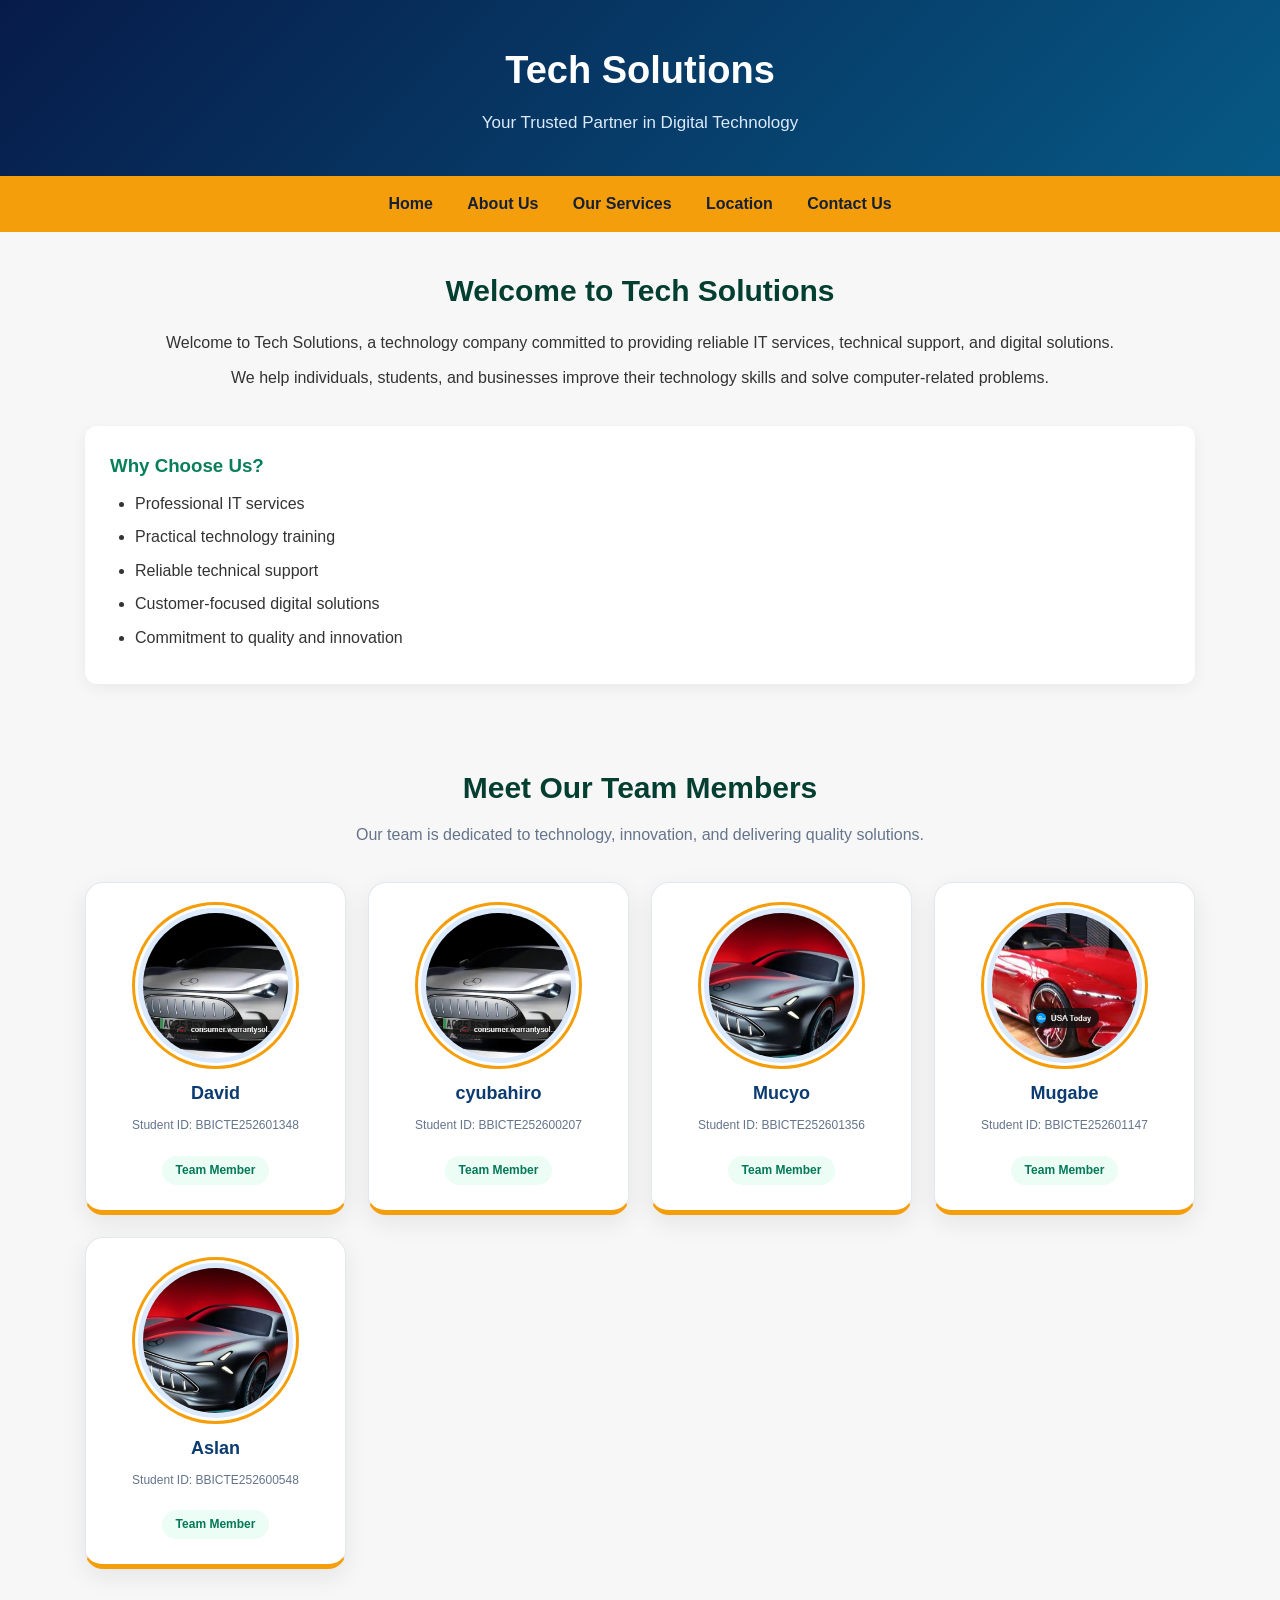
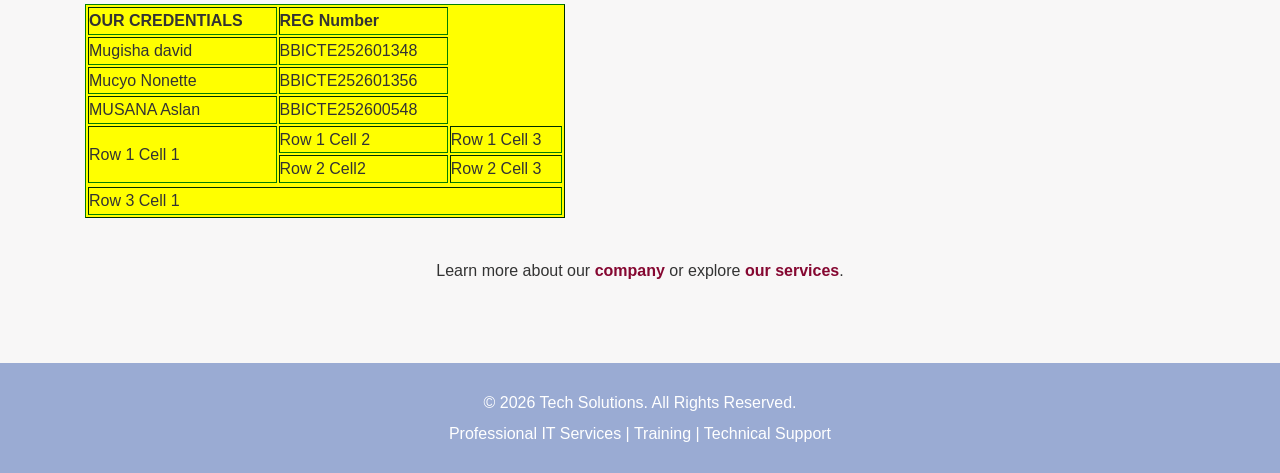
<file: index.html>
<!DOCTYPE html>
<html lang="en">

<head>
    <meta charset="UTF-8">
    <meta name="viewport" content="width=device-width, initial-scale=1.0">

    <title>Tech Solutions | Home</title>

    <style>
        * {
            margin: 0;
            padding: 0;
            box-sizing: border-box;
        }

        body {
            background-color: #f4f7fb;
            font-family: Arial, Helvetica, sans-serif;
            color: #333;
            line-height: 1.6;
        }

        /* HEADER */
        header {
            background: linear-gradient(135deg, #071b49, #075985);
            color: white;
            text-align: center;
            padding: 40px 20px;
        }

        header h1 {
            font-size: 38px;
            margin-bottom: 8px;
        }

        header p {
            font-size: 17px;
            color: #dbeafe;
        }

        /* NAVIGATION */
        nav {
            background-color: #f59e0b;
            padding: 15px;
            text-align: center;
        }

        nav a {
            color: #172033;
            text-decoration: none;
            font-weight: bold;
            margin: 0 15px;
            display: inline-block;
            transition: color 0.3s;
        }

        nav a:hover {
            color: white;
        }


        main {
            max-width: 1150px;
            margin: auto;
            padding: 35px 20px;
        }

        h2 {
            color: #033f30;
            margin-bottom: 15px;
            text-align: center;
        }

        h3 {
            color: #087f5b;
            margin: 15px 0 10px;
        }

        /* INTRODUCTION */
        .intro {
            text-align: center;
            margin-bottom: 35px;
        }

        .intro h2 {
            font-size: 30px;
        }

        .intro p {
            margin: 10px 0;
        }

        /* WHY CHOOSE US */
        .why-us {
            background-color: white;
            padding: 25px;
            border-radius: 12px;
            margin: 25px 0 45px;
            box-shadow: 0 4px 15px rgba(0, 0, 0, 0.06);
        }

        .why-us h3 {
            margin-top: 0;
        }

        .why-us ul {
            padding-left: 25px;
        }

        .why-us li {
            margin: 8px 0;
        }

        /* TEAM SECTION */
        .team-section {
            padding: 35px 0;
            text-align: center;
        }

        .team-section h2 {
            font-size: 30px;
            margin-bottom: 10px;
        }

        .team-description {
            color: #64748b;
            margin-bottom: 35px;
            font-size: 16px;
        }

        /* TEAM GRID */
        .team-container {
            display: grid;
            grid-template-columns: repeat(4, minmax(0, 1fr));
            gap: 22px;
            align-items: stretch;
        }

        /* MEMBER CARDS */
        .member-card {
            background-color: white;
            padding: 25px 15px;
            border-radius: 18px;
            text-align: center;
            border: 1px solid #e2e8f0;
            border-bottom: 5px solid #f59e0b;
            box-shadow: 0 8px 25px rgba(15, 23, 42, 0.08);
            transition: transform 0.3s ease,
                box-shadow 0.3s ease;
            overflow: hidden;
        }

        .member-card:hover {
            transform: translateY(-8px);
            box-shadow: 0 15px 35px rgba(7, 27, 73, 0.16);
        }

        /* MEMBER PHOTOS */
        .member-card img {
            display: block;
            width: 155px;
            height: 155px;
            max-width: 100%;
            margin: 0 auto 18px;
            border-radius: 50%;
            object-fit: cover;
            object-position: center;
            border: 5px solid #dbeafe;
            outline: 3px solid #f59e0b;
            outline-offset: 3px;
            transition: transform 0.4s ease;
        }

        .member-card:hover img {
            transform: scale(1.05);
        }

        /* MEMBER NAMES */
        .member-card h3 {
            color: #0b3b70;
            font-size: 18px;
            line-height: 1.4;
            margin: 18px 0 10px;
        }

        /* STUDENT IDS */
        .member-id {
            color: #64748b;
            font-size: 12px;
            overflow-wrap: anywhere;
            margin: 8px 0;
        }

        /* MEMBER ROLE LABEL */
        .member-role {
            display: inline-block;
            background-color: #ecfdf5;
            color: #047857;
            padding: 5px 14px;
            border-radius: 20px;
            font-size: 12px;
            font-weight: bold;
            margin-top: 12px;
        }

        /* LEARN MORE */
        .learn-more {
            text-align: center;
            margin: 40px 0 15px;
        }

        .learn-more a {
            color: #850731;
            font-weight: bold;
            text-decoration: none;
        }

        .learn-more a:hover {
            text-decoration: underline;
        }

        /* FOOTER */
        footer {
            background-color: #9aabd3;
            color: white;
            text-align: center;
            padding: 22px;
            margin-top: 30px;
        }

        footer p {
            margin: 5px;
        }

        /* TABLETS */
        @media (max-width: 900px) {
            .team-container {
                grid-template-columns: repeat(2, minmax(0, 1fr));
            }

            header h1 {
                font-size: 34px;
            }
        }

        /* MOBILE PHONES */
        @media (max-width: 480px) {
            header {
                padding: 30px 15px;
            }

            header h1 {
                font-size: 29px;
            }

            nav {
                padding: 10px;
            }

            nav a {
                margin: 5px 8px;
                font-size: 14px;
            }

            main {
                padding: 25px 15px;
            }

            .team-container {
                grid-template-columns: 1fr;
            }

            .member-card {
                max-width: 330px;
                width: 100%;
                margin: 0 auto;
            }

            .member-card img {
                width: 145px;
                height: 145px;
            }

            .team-section h2,
            .intro h2 {
                font-size: 25px;
            }
        }
    </style>
</head>

<body style="background-color: rgb(248, 247, 247);"></body>

<body>

    <header>
        <h1>Tech Solutions</h1>
        <p>Your Trusted Partner in Digital Technology</p>
    </header>
    <nav>
        <a href="index.html">Home</a>
        <a href="about.html">About Us</a>
        <a href="services.html">Our Services</a>
        <a href="location.html">Location</a>
        <a href="contact.html">Contact Us</a>
    </nav>

    <main>

        <!-- INTRODUCTION -->
        <section class="intro">
            <h2>Welcome to Tech Solutions</h2>

            <p>
                Welcome to Tech Solutions, a technology company
                committed to providing reliable IT services,
                technical support, and digital solutions.
            </p>

            <p>
                We help individuals, students, and businesses
                improve their technology skills and solve
                computer-related problems.
            </p>
        </section>

        <section class="why-us">
            <h3>Why Choose Us?</h3>

            <ul>
                <li>Professional IT services</li>
                <li>Practical technology training</li>
                <li>Reliable technical support</li>
                <li>Customer-focused digital solutions</li>
                <li>Commitment to quality and innovation</li>
            </ul>
        </section>


        <section class="team-section">

            <h2>Meet Our Team Members</h2>

            <p class="team-description">
                Our team is dedicated to technology,
                innovation, and delivering quality solutions.
            </p>

            <div class="team-container">


                <div class="member-card">

                    <img src="Capture.PNG" alt="Mugisha David">

                    <h3>David</h3>

                    <p class="member-id">
                        Student ID: BBICTE252601348
                    </p>

                    <p class="member-role">Team Member</p>

                </div>
                 <div class="member-card">

                    <img src="Capture.PNG" alt="Cyubahiro Ntwari">

                    <h3>cyubahiro</h3>

                    <p class="member-id">
                        Student ID: BBICTE252600207
                    </p>

                    <p class="member-role">Team Member</p>

                </div>


                <div class="member-card">

                    <img src="Capture1.PNG" alt="Mucyo">

                    <h3>Mucyo</h3>

                    <p class="member-id">
                        Student ID: BBICTE252601356
                    </p>

                    <p class="member-role">Team Member</p>

                </div>
                

                <div class="member-card">

                    <img src="Capture3.PNG" alt="Derick">

                    <h3>Mugabe</h3>

                    <p class="member-id">
                        Student ID: BBICTE252601147
                    </p>

                    <p class="member-role">Team Member</p>

                </div>
                <div class="member-card">

                    <img src="Capture1.PNG" alt="Mucyo">

                    <h3>Aslan</h3>

                    <p class="member-id">
                        Student ID: BBICTE252600548
                    </p>

                    <p class="member-role">Team Member</p>


            </div>
        </section>
        <table border="1" width="480" height="150" style="border-color: green" bgcolor="yellow">
            <tr>
                <td><b>OUR CREDENTIALS</b></td>
                <td><b>REG Number</b></td>
            </tr>

            <tr>
                <td>Mugisha david</td>
                <td>BBICTE252601348</td>
            </tr>
            <tr>
                <td>Mucyo Nonette</td>
                <td>BBICTE252601356</td>
            </tr>
            <tr>
                <td>MUSANA Aslan</td>
                <td>BBICTE252600548</td>
            </tr>
            <tr>
                <td rowspan="2">Row 1 Cell 1</td>
                <td>Row 1 Cell 2</td>
                <td>Row 1 Cell 3</td>
            </tr>
            <tr>
                <td>Row 2 Cell2</td>
                <td>Row 2 Cell 3</td>
            </tr>
            <tr></tr>
            <tr>
                <td colspan="3">Row 3 Cell 1</td>
            </tr>
        </table>

        <section class="learn-more">
            <p>
                Learn more about our
                <a href="about.html">company</a>
                or explore
                <a href="services.html">our services</a>.
            </p>
        </section>

    </main>

    <!-- FOOTER -->
    <footer>
        <p>&copy; 2026 Tech Solutions. All Rights Reserved.</p>
        <p>
            Professional IT Services |
            Training |
            Technical Support
        </p>
    </footer>

</body>

</html>
</file>
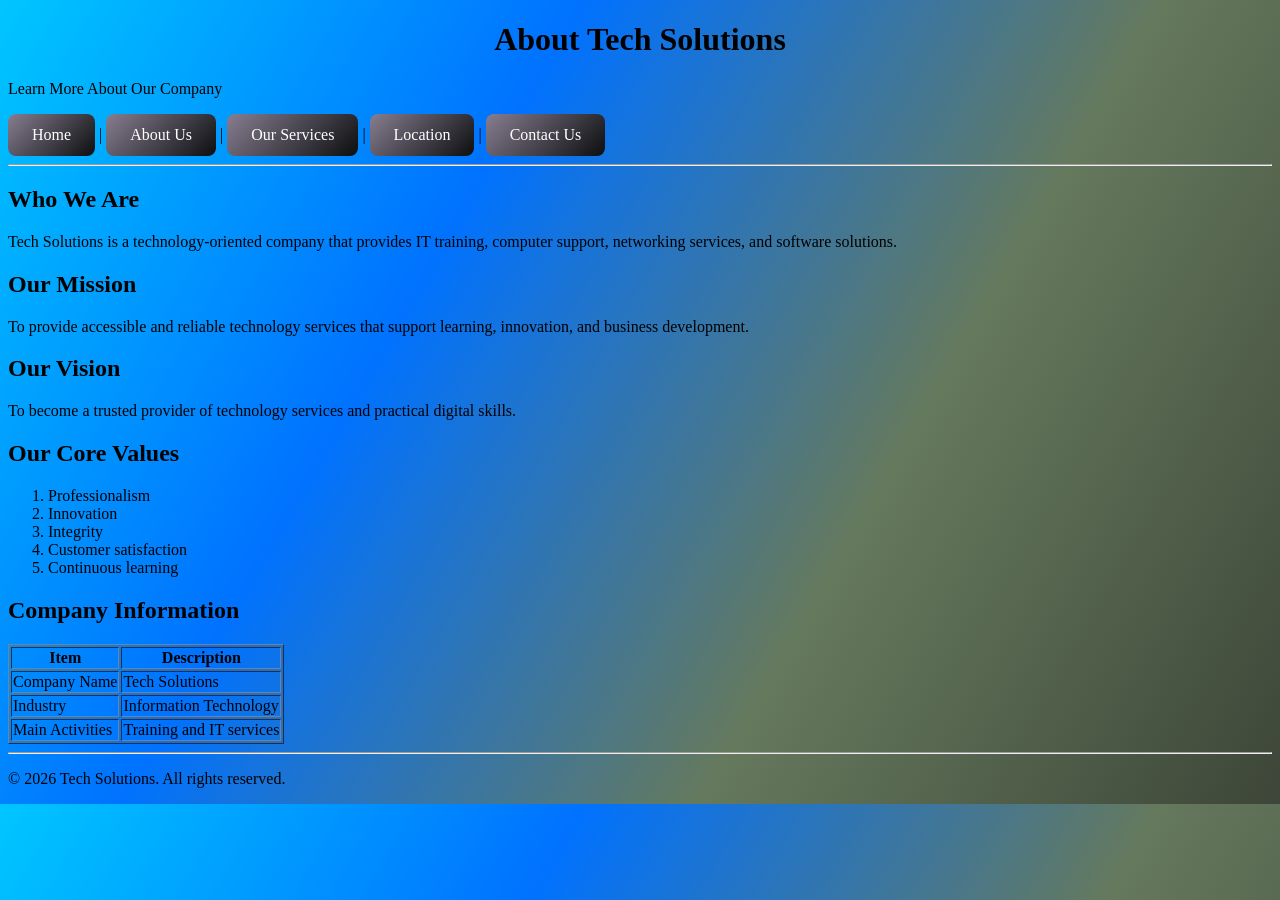
<file: about.html>
<!DOCTYPE html>
<html lang="en">

<head>
    <meta charset="UTF-8">
    <title>About Us - Tech Solutions</title>
    <link rel="stylesheet" href="style.css">
</head>

<body>
    <header>
        <h1>About Tech Solutions</h1>
        <p>Learn More About Our Company</p>
    </header>
    <nav> <a href="index.html">Home</a> | <a href="about.html">About Us</a> | <a href="services.html">Our Services</a> |
        <a href="location.html">Location</a> | <a href="contact.html">Contact Us</a> </nav>
    <hr>
    <main>
        <h2>Who We Are</h2>
        <p>Tech Solutions is a technology-oriented company that provides IT training, computer support, networking
            services, and software solutions.</p>
        <h2>Our Mission</h2>
        <p>To provide accessible and reliable technology services that support learning, innovation, and business
            development.</p>
        <h2>Our Vision</h2>
        <p>To become a trusted provider of technology services and practical digital skills.</p>
        <h2>Our Core Values</h2>
        <ol>
            <li>Professionalism</li>
            <li>Innovation</li>
            <li>Integrity</li>
            <li>Customer satisfaction</li>
            <li>Continuous learning</li>
        </ol>
        <h2>Company Information</h2>
        <table border="1">
            <tr>
                <th>Item</th>
                <th>Description</th>
            </tr>
            <tr>
                <td>Company Name</td>
                <td>Tech Solutions</td>
            </tr>
            <tr>
                <td>Industry</td>
                <td>Information Technology</td>
            </tr>
            <tr>
                <td>Main Activities</td>
                <td>Training and IT services</td>
            </tr>
        </table>
    </main>
    <hr>
    <footer>
        <p>&copy; 2026 Tech Solutions. All rights reserved.</p>
    </footer>
</body>

</html>
</file>
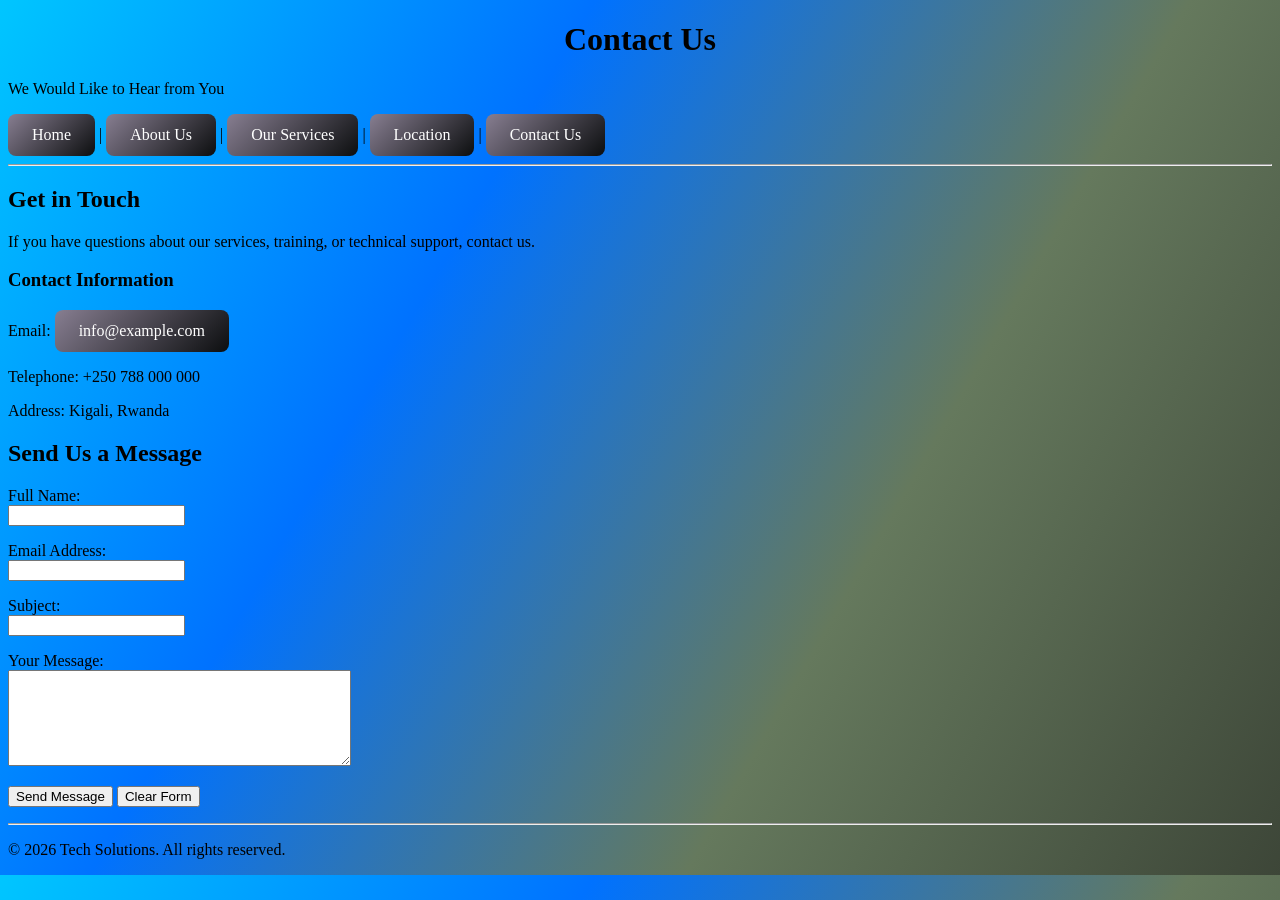
<file: contact.html>
<!DOCTYPE html>
<html lang="en">

<head>
    <meta charset="UTF-8">
    <title>Contact Us - Tech Solutions</title>
    <link rel="stylesheet" href="style.css">
</head>

<body>
    <header>
        <h1>Contact Us</h1>
        <p>We Would Like to Hear from You</p>
    </header>
    <nav> <a href="index.html">Home</a> | <a href="about.html">About Us</a> | <a href="services.html">Our Services</a> |
        <a href="location.html">Location</a> | <a href="contact.html">Contact Us</a> </nav>
    <hr>
    <main>
        <h2>Get in Touch</h2>
        <p>If you have questions about our services, training, or technical support, contact us.</p>
        <h3>Contact Information</h3>
        <p>Email: <a href="mailto:info@example.com">info@example.com</a></p>
        <p>Telephone: +250 788 000 000</p>
        <p>Address: Kigali, Rwanda</p>
        <h2>Send Us a Message</h2>
        <form action="#" method="get">
            <p> <label for="name">Full Name:</label><br> <input type="text" id="name" name="name" required> </p>
            <p> <label for="email">Email Address:</label><br> <input type="email" id="email" name="email" required> </p>
            <p> <label for="subject">Subject:</label><br> <input type="text" id="subject" name="subject" required> </p>
            <p> <label for="message">Your Message:</label><br> <textarea id="message" name="message" rows="6" cols="40"
                    required></textarea> </p>
            <p> <input type="submit" value="Send Message"> <input type="reset" value="Clear Form"> </p>
        </form>
    </main>
    <hr>
    <footer>
        <p>&copy; 2026 Tech Solutions. All rights reserved.</p>
    </footer>
</body>

</html>
</file>
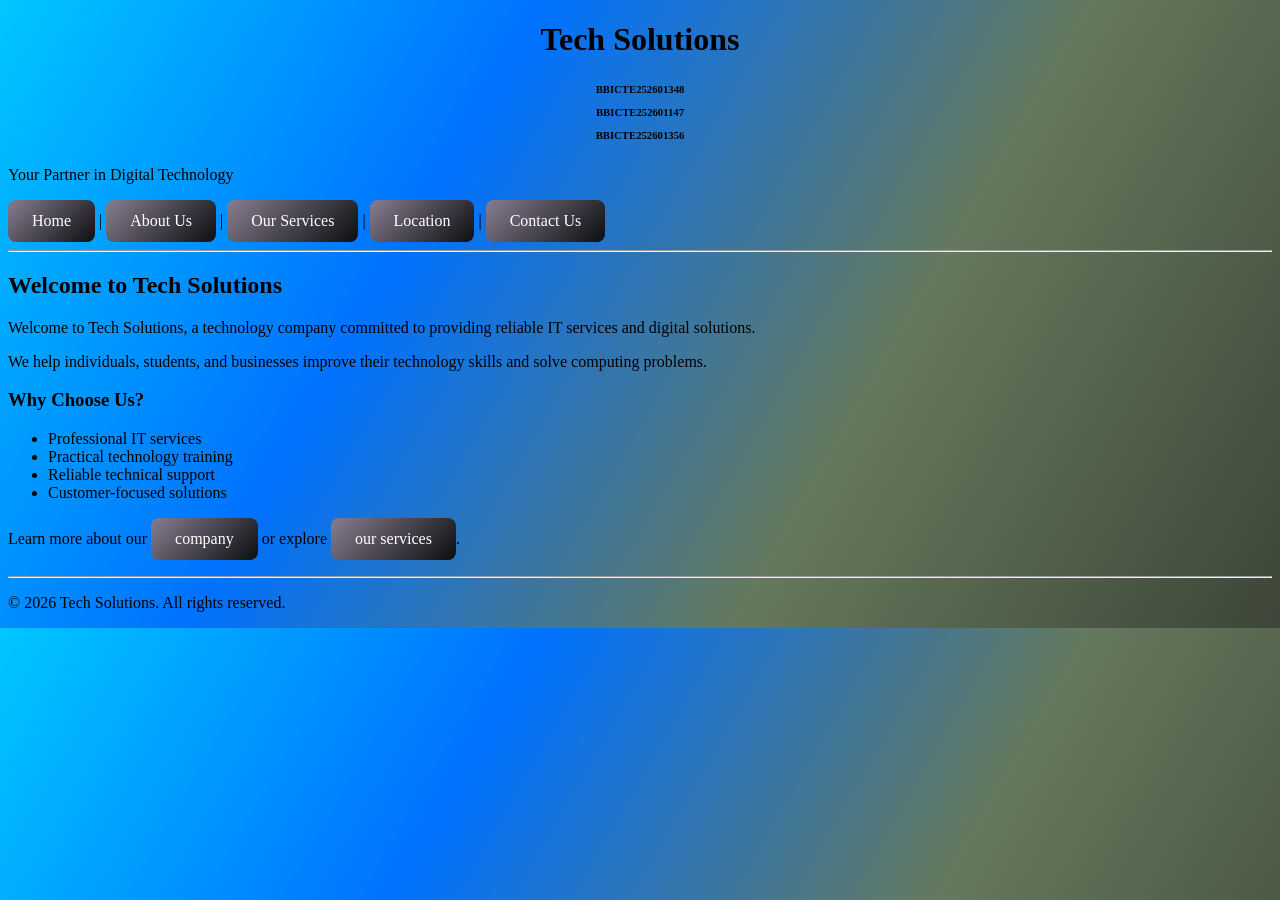
<file: indee.html>
<!DOCTYPE html>
<html lang="en">

<head>
    <meta charset="UTF-8">
    <title>Home - Tech Solutions</title>
    <link rel="stylesheet" href="style.css">
</head>

<body>
    <header>
        <h1>Tech Solutions</h1>
        <center><h6><P>BBICTE252601348</P>
        <p>BBICTE252601147</p>
    <p>BBICTE252601356</p></h5></center>
        <p>Your Partner in Digital Technology</p>
    </header>
    <nav> <a href="index.html">Home</a> | <a href="about.html">About Us</a> | <a href="services.html">Our Services</a> |
        <a href="location.html">Location</a> | <a href="contact.html">Contact Us</a> </nav>
    <hr>
    <main>
        <h2>Welcome to Tech Solutions</h2>
        <p>Welcome to Tech Solutions, a technology company committed to providing reliable IT services and digital
            solutions.</p>
        <p>We help individuals, students, and businesses improve their technology skills and solve computing problems.
        </p>
        <h3>Why Choose Us?</h3>
        <ul>
            <li>Professional IT services</li>
            <li>Practical technology training</li>
            <li>Reliable technical support</li>
            <li>Customer-focused solutions</li>
        </ul>
        <p>Learn more about our <a href="about.html">company</a> or explore <a href="services.html">our services</a>.
        </p>
    </main>
    <hr>
    <footer>
        <p>&copy; 2026 Tech Solutions. All rights reserved.</p>
    </footer>
</body>

</html>
</file>
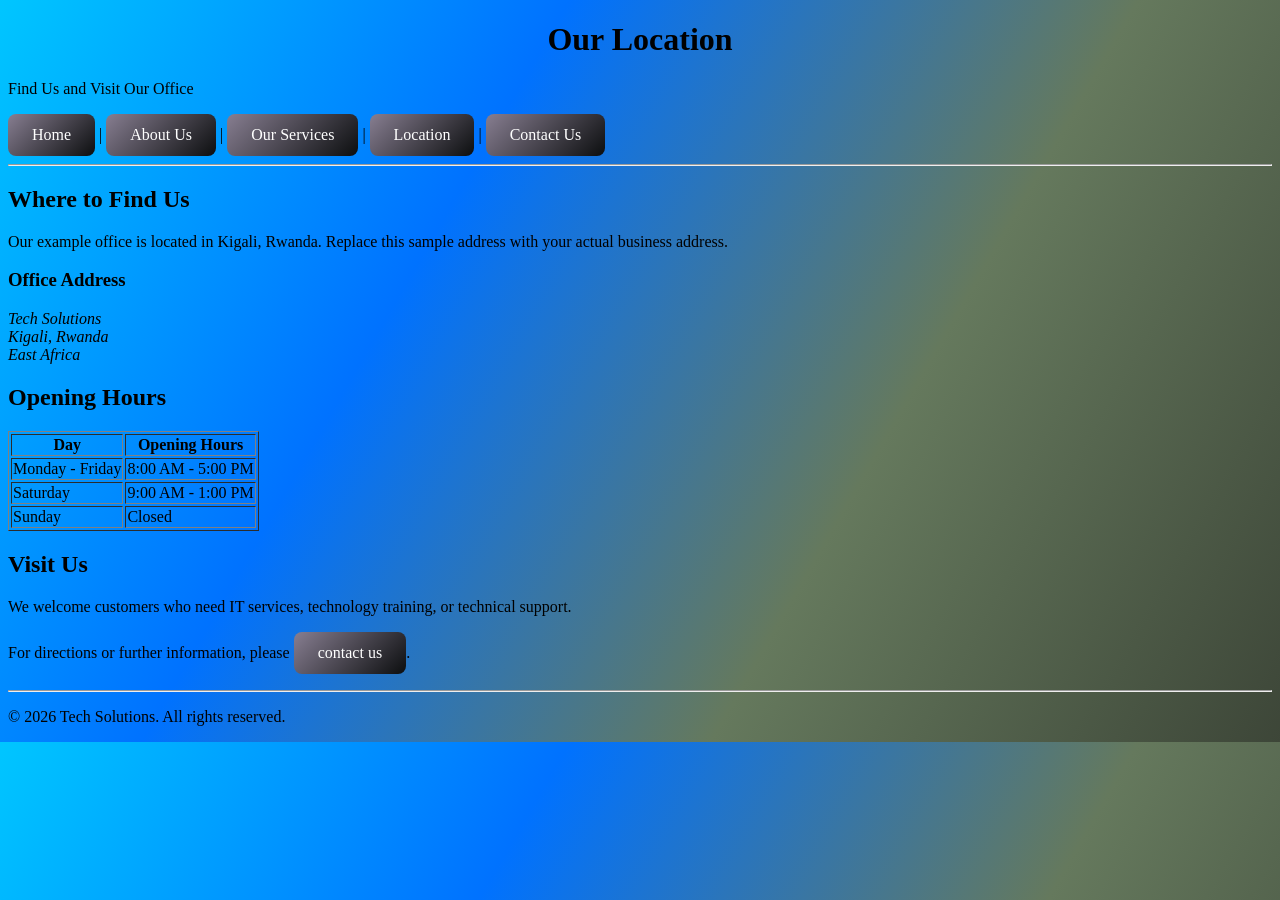
<file: location.html>
<!DOCTYPE html>
<html lang="en">

<head>
    <meta charset="UTF-8">
    <title>Location - Tech Solutions</title>
    <link rel="stylesheet" href="style.css">
</head>

<body>
    <header>
        <h1>Our Location</h1>
        <p>Find Us and Visit Our Office</p>
    </header>
    <nav> <a href="index.html">Home</a> | <a href="about.html">About Us</a> | <a href="services.html">Our Services</a> |
        <a href="location.html">Location</a> | <a href="contact.html">Contact Us</a> </nav>
    <hr>
    <main>
        <h2>Where to Find Us</h2>
        <p>Our example office is located in Kigali, Rwanda. Replace this sample address with your actual business
            address.</p>
        <h3>Office Address</h3>
        <address> Tech Solutions<br> Kigali, Rwanda<br> East Africa </address>
        <h2>Opening Hours</h2>
        <table border="1">
            <tr>
                <th>Day</th>
                <th>Opening Hours</th>
            </tr>
            <tr>
                <td>Monday - Friday</td>
                <td>8:00 AM - 5:00 PM</td>
            </tr>
            <tr>
                <td>Saturday</td>
                <td>9:00 AM - 1:00 PM</td>
            </tr>
            <tr>
                <td>Sunday</td>
                <td>Closed</td>
            </tr>
        </table>
        <h2>Visit Us</h2>
        <p>We welcome customers who need IT services, technology training, or technical support.</p>
        <p>For directions or further information, please <a href="contact.html">contact us</a>.</p>
    </main>
    <hr>
    <footer>
        <p>&copy; 2026 Tech Solutions. All rights reserved.</p>
    </footer>
</body>

</html>
</file>
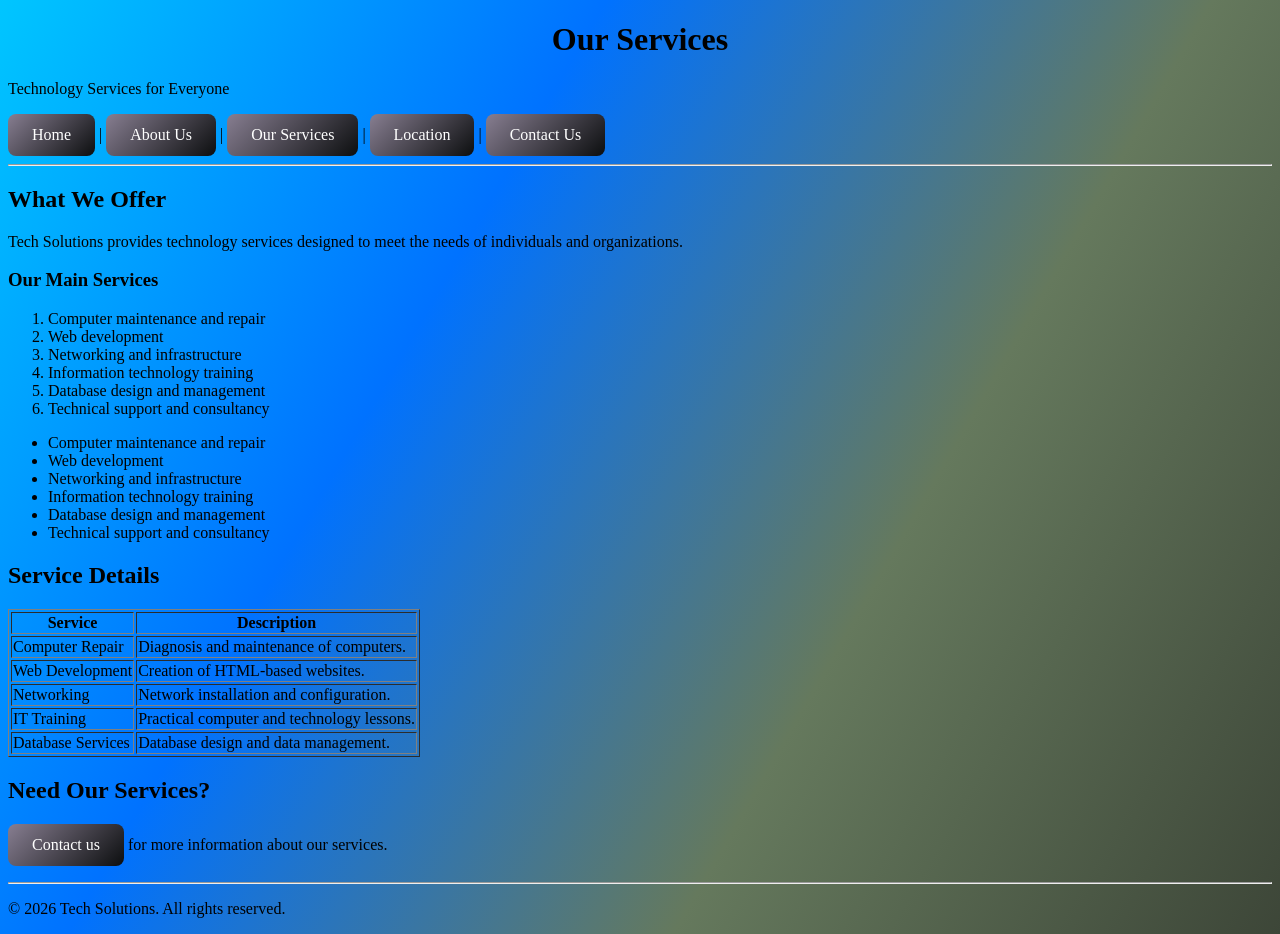
<file: services.html>
<!DOCTYPE html>
<html lang="en">

<head>
    <meta charset="UTF-8">
    <title>Our Services - Tech Solutions</title>
    <link rel="stylesheet" href="style.css">
</head>
  
<body>
    <header>
        <h1>Our Services</h1>
        <p>Technology Services for Everyone</p>
    </header>
    <nav> <a href="index.html">Home</a> | <a href="about.html">About Us</a> | <a href="services.html">Our Services</a> |
        <a href="location.html">Location</a> | <a href="contact.html">Contact Us</a> </nav>
    <hr>
    <main>
        <h2>What We Offer</h2>
        <p>Tech Solutions provides technology services designed to meet the needs of individuals and organizations.</p>
        <h3>Our Main Services</h3>
        <ul style="list-style-type: bullet;">
            <li>Computer maintenance and repair</li>
            <li>Web development</li>
            <li>Networking and infrastructure</li>
            <li>Information technology training</li>
            <li>Database design and management</li>
            <li>Technical support and consultancy</li>
        </ul>
         <ul style="list-style-type: circle solid black;">
            <li>Computer maintenance and repair</li>
            <li>Web development</li>
            <li>Networking and infrastructure</li>
            <li>Information technology training</li>
            <li>Database design and management</li>
            <li>Technical support and consultancy</li>
        </ul>
        <h2>Service Details</h2>
        <table border="1">
            <tr>
                <th>Service</th>
                <th>Description</th>
            </tr>
            <tr>
                <td>Computer Repair</td>
                <td>Diagnosis and maintenance of computers.</td>
            </tr>
            <tr>
                <td>Web Development</td>
                <td>Creation of HTML-based websites.</td>
            </tr>
            <tr>
                <td>Networking</td>
                <td>Network installation and configuration.</td>
            </tr>
            <tr>
                <td>IT Training</td>
                <td>Practical computer and technology lessons.</td>
            </tr>
            <tr>
                <td>Database Services</td>
                <td>Database design and data management.</td>
            </tr>
        </table>
        <h2>Need Our Services?</h2>
        <p><a href="contact.html">Contact us</a> for more information about our services.</p>
    </main>
    <hr>
    <footer>
        <p>&copy; 2026 Tech Solutions. All rights reserved.</p>
    </footer>
</body>

</html>
</file>
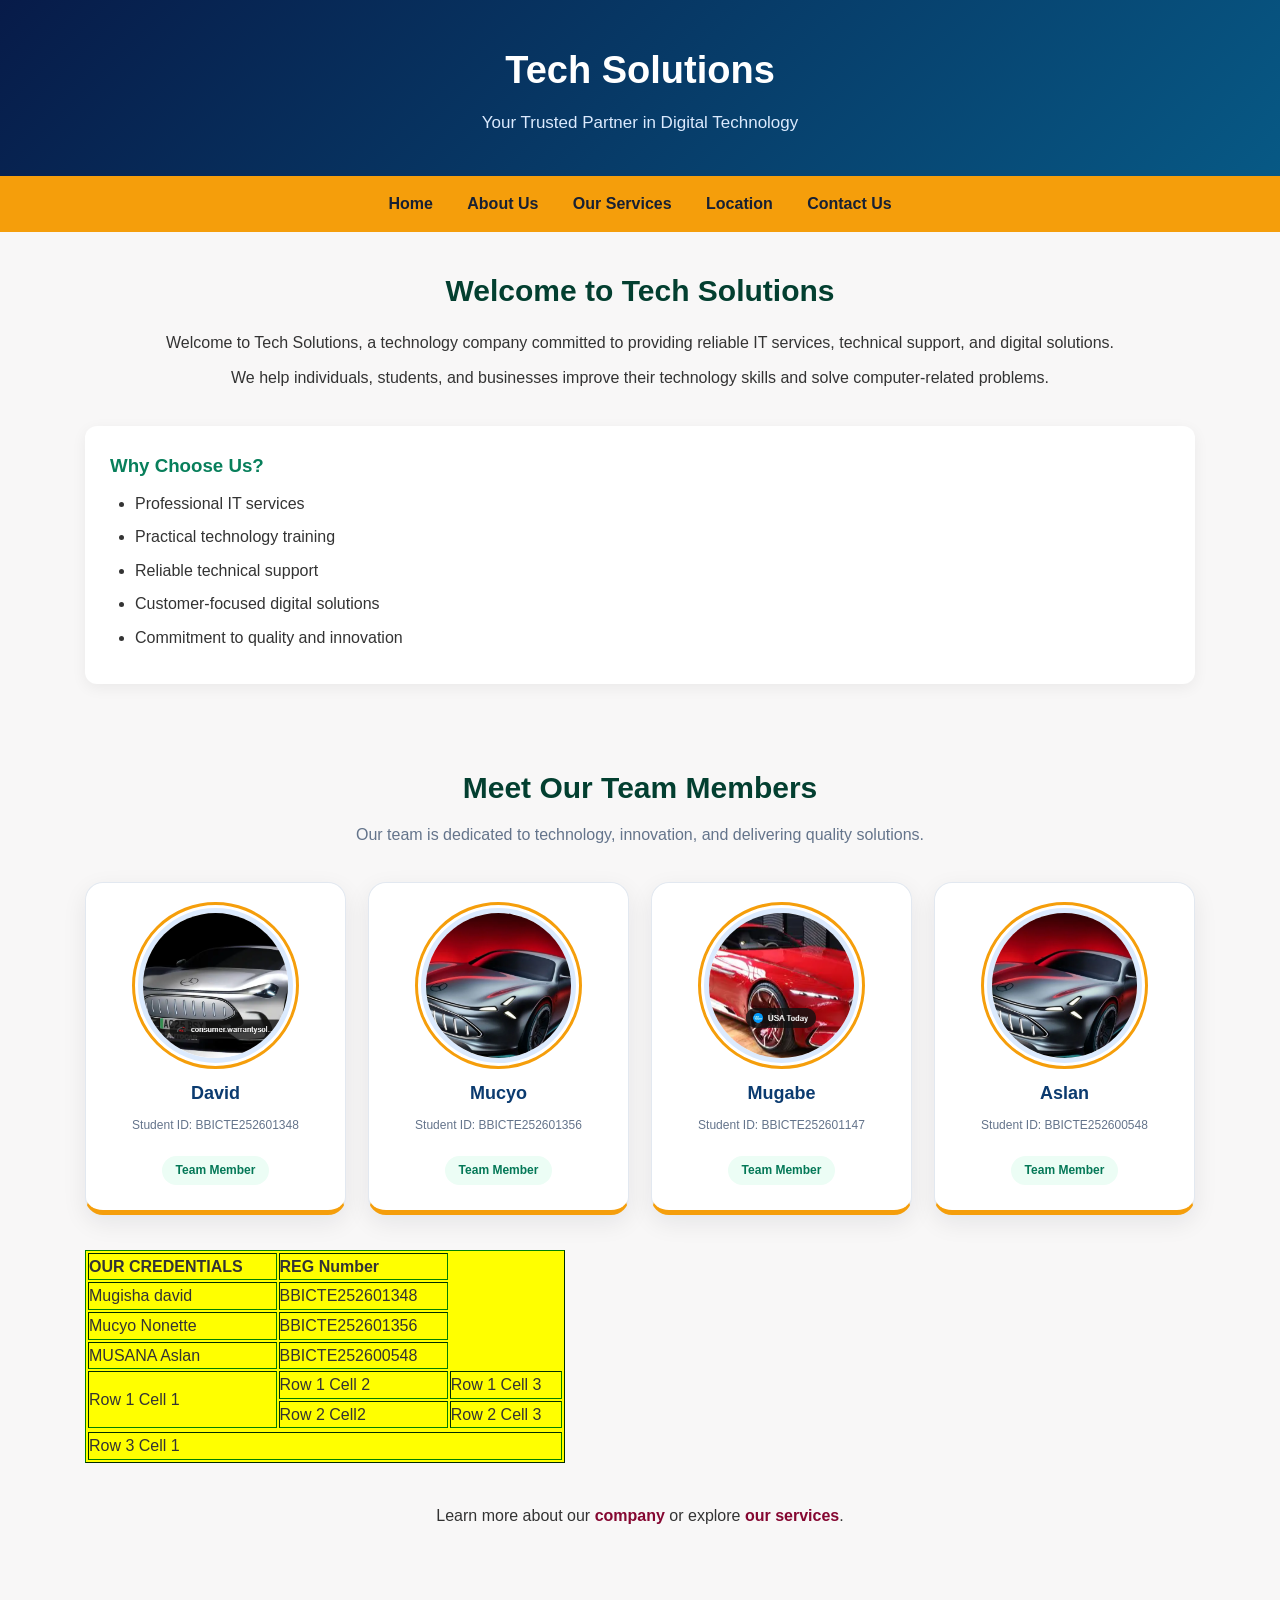
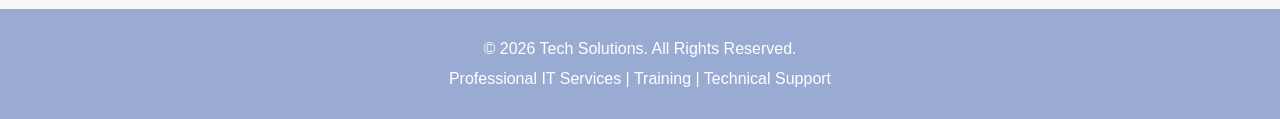
<file: stu.html>
<!DOCTYPE html>
<html lang="en">

<head>
    <meta charset="UTF-8">
    <meta name="viewport" content="width=device-width, initial-scale=1.0">

    <title>Tech Solutions | Home</title>

    <style>
        * {
            margin: 0;
            padding: 0;
            box-sizing: border-box;
        }

        body {
            background-color: #f4f7fb;
            font-family: Arial, Helvetica, sans-serif;
            color: #333;
            line-height: 1.6;
        }

        /* HEADER */
        header {
            background: linear-gradient(135deg, #071b49, #075985);
            color: white;
            text-align: center;
            padding: 40px 20px;
        }

        header h1 {
            font-size: 38px;
            margin-bottom: 8px;
        }

        header p {
            font-size: 17px;
            color: #dbeafe;
        }

        /* NAVIGATION */
        nav {
            background-color: #f59e0b;
            padding: 15px;
            text-align: center;
        }

        nav a {
            color: #172033;
            text-decoration: none;
            font-weight: bold;
            margin: 0 15px;
            display: inline-block;
            transition: color 0.3s;
        }

        nav a:hover {
            color: white;
        }


        main {
            max-width: 1150px;
            margin: auto;
            padding: 35px 20px;
        }

        h2 {
            color: #033f30;
            margin-bottom: 15px;
            text-align: center;
        }

        h3 {
            color: #087f5b;
            margin: 15px 0 10px;
        }

        /* INTRODUCTION */
        .intro {
            text-align: center;
            margin-bottom: 35px;
        }

        .intro h2 {
            font-size: 30px;
        }

        .intro p {
            margin: 10px 0;
        }

        /* WHY CHOOSE US */
        .why-us {
            background-color: white;
            padding: 25px;
            border-radius: 12px;
            margin: 25px 0 45px;
            box-shadow: 0 4px 15px rgba(0, 0, 0, 0.06);
        }

        .why-us h3 {
            margin-top: 0;
        }

        .why-us ul {
            padding-left: 25px;
        }

        .why-us li {
            margin: 8px 0;
        }

        /* TEAM SECTION */
        .team-section {
            padding: 35px 0;
            text-align: center;
        }

        .team-section h2 {
            font-size: 30px;
            margin-bottom: 10px;
        }

        .team-description {
            color: #64748b;
            margin-bottom: 35px;
            font-size: 16px;
        }

        /* TEAM GRID */
        .team-container {
            display: grid;
            grid-template-columns: repeat(4, minmax(0, 1fr));
            gap: 22px;
            align-items: stretch;
        }

        /* MEMBER CARDS */
        .member-card {
            background-color: white;
            padding: 25px 15px;
            border-radius: 18px;
            text-align: center;
            border: 1px solid #e2e8f0;
            border-bottom: 5px solid #f59e0b;
            box-shadow: 0 8px 25px rgba(15, 23, 42, 0.08);
            transition: transform 0.3s ease,
                box-shadow 0.3s ease;
            overflow: hidden;
        }

        .member-card:hover {
            transform: translateY(-8px);
            box-shadow: 0 15px 35px rgba(7, 27, 73, 0.16);
        }

        /* MEMBER PHOTOS */
        .member-card img {
            display: block;
            width: 155px;
            height: 155px;
            max-width: 100%;
            margin: 0 auto 18px;
            border-radius: 50%;
            object-fit: cover;
            object-position: center;
            border: 5px solid #dbeafe;
            outline: 3px solid #f59e0b;
            outline-offset: 3px;
            transition: transform 0.4s ease;
        }

        .member-card:hover img {
            transform: scale(1.05);
        }

        /* MEMBER NAMES */
        .member-card h3 {
            color: #0b3b70;
            font-size: 18px;
            line-height: 1.4;
            margin: 18px 0 10px;
        }

        /* STUDENT IDS */
        .member-id {
            color: #64748b;
            font-size: 12px;
            overflow-wrap: anywhere;
            margin: 8px 0;
        }

        /* MEMBER ROLE LABEL */
        .member-role {
            display: inline-block;
            background-color: #ecfdf5;
            color: #047857;
            padding: 5px 14px;
            border-radius: 20px;
            font-size: 12px;
            font-weight: bold;
            margin-top: 12px;
        }

        /* LEARN MORE */
        .learn-more {
            text-align: center;
            margin: 40px 0 15px;
        }

        .learn-more a {
            color: #850731;
            font-weight: bold;
            text-decoration: none;
        }

        .learn-more a:hover {
            text-decoration: underline;
        }

        /* FOOTER */
        footer {
            background-color: #9aabd3;
            color: white;
            text-align: center;
            padding: 22px;
            margin-top: 30px;
        }

        footer p {
            margin: 5px;
        }

        /* TABLETS */
        @media (max-width: 900px) {
            .team-container {
                grid-template-columns: repeat(2, minmax(0, 1fr));
            }

            header h1 {
                font-size: 34px;
            }
        }

        /* MOBILE PHONES */
        @media (max-width: 480px) {
            header {
                padding: 30px 15px;
            }

            header h1 {
                font-size: 29px;
            }

            nav {
                padding: 10px;
            }

            nav a {
                margin: 5px 8px;
                font-size: 14px;
            }

            main {
                padding: 25px 15px;
            }

            .team-container {
                grid-template-columns: 1fr;
            }

            .member-card {
                max-width: 330px;
                width: 100%;
                margin: 0 auto;
            }

            .member-card img {
                width: 145px;
                height: 145px;
            }

            .team-section h2,
            .intro h2 {
                font-size: 25px;
            }
        }
    </style>
</head>

<body style="background-color: rgb(248, 247, 247);"></body>

<body>

    <header>
        <h1>Tech Solutions</h1>
        <p>Your Trusted Partner in Digital Technology</p>
    </header>
    <nav>
        <a href="stu.html">Home</a>
        <a href="about.html">About Us</a>
        <a href="services.html">Our Services</a>
        <a href="location.html">Location</a>
        <a href="contact.html">Contact Us</a>
    </nav>

    <main>

        <!-- INTRODUCTION -->
        <section class="intro">
            <h2>Welcome to Tech Solutions</h2>

            <p>
                Welcome to Tech Solutions, a technology company
                committed to providing reliable IT services,
                technical support, and digital solutions.
            </p>

            <p>
                We help individuals, students, and businesses
                improve their technology skills and solve
                computer-related problems.
            </p>
        </section>

        <section class="why-us">
            <h3>Why Choose Us?</h3>

            <ul>
                <li>Professional IT services</li>
                <li>Practical technology training</li>
                <li>Reliable technical support</li>
                <li>Customer-focused digital solutions</li>
                <li>Commitment to quality and innovation</li>
            </ul>
        </section>


        <section class="team-section">

            <h2>Meet Our Team Members</h2>

            <p class="team-description">
                Our team is dedicated to technology,
                innovation, and delivering quality solutions.
            </p>

            <div class="team-container">


                <div class="member-card">

                    <img src="Capture.PNG" alt="Mugisha David">

                    <h3>David</h3>

                    <p class="member-id">
                        Student ID: BBICTE252601348
                    </p>

                    <p class="member-role">Team Member</p>

                </div>


                <div class="member-card">

                    <img src="Capture1.PNG" alt="Mucyo">

                    <h3>Mucyo</h3>

                    <p class="member-id">
                        Student ID: BBICTE252601356
                    </p>

                    <p class="member-role">Team Member</p>

                </div>
                

                <div class="member-card">

                    <img src="Capture3.PNG" alt="Derick">

                    <h3>Mugabe</h3>

                    <p class="member-id">
                        Student ID: BBICTE252601147
                    </p>

                    <p class="member-role">Team Member</p>

                </div>
                <div class="member-card">

                    <img src="Capture1.PNG" alt="Mucyo">

                    <h3>Aslan</h3>

                    <p class="member-id">
                        Student ID: BBICTE252600548
                    </p>

                    <p class="member-role">Team Member</p>


            </div>
        </section>
        <table border="1" width="480" height="150" style="border-color: green" bgcolor="yellow">
            <tr>
                <td><b>OUR CREDENTIALS</b></td>
                <td><b>REG Number</b></td>
            </tr>

            <tr>
                <td>Mugisha david</td>
                <td>BBICTE252601348</td>
            </tr>
            <tr>
                <td>Mucyo Nonette</td>
                <td>BBICTE252601356</td>
            </tr>
            <tr>
                <td>MUSANA Aslan</td>
                <td>BBICTE252600548</td>
            </tr>
            <tr>
                <td rowspan="2">Row 1 Cell 1</td>
                <td>Row 1 Cell 2</td>
                <td>Row 1 Cell 3</td>
            </tr>
            <tr>
                <td>Row 2 Cell2</td>
                <td>Row 2 Cell 3</td>
            </tr>
            <tr></tr>
            <tr>
                <td colspan="3">Row 3 Cell 1</td>
            </tr>
        </table>

        <section class="learn-more">
            <p>
                Learn more about our
                <a href="about.html">company</a>
                or explore
                <a href="services.html">our services</a>.
            </p>
        </section>

    </main>

    <!-- FOOTER -->
    <footer>
        <p>&copy; 2026 Tech Solutions. All Rights Reserved.</p>
        <p>
            Professional IT Services |
            Training |
            Technical Support
        </p>
    </footer>

</body>

</html>
</file>
<file: style.css>
body{
    background:linear-gradient(120deg, #00c6ff, #0072ff, #65795d, #3d4638)
}
header h1{
    text-align: center;
    text-shadow: none;
    text-decoration: dashed;
}
a {
  color: white;
  background: linear-gradient(135deg, #877e91, #0c0e0f);
  padding: 12px 24px;
  text-decoration: none;
  border-radius: 8px;
  display: inline-block;
}
</file>
